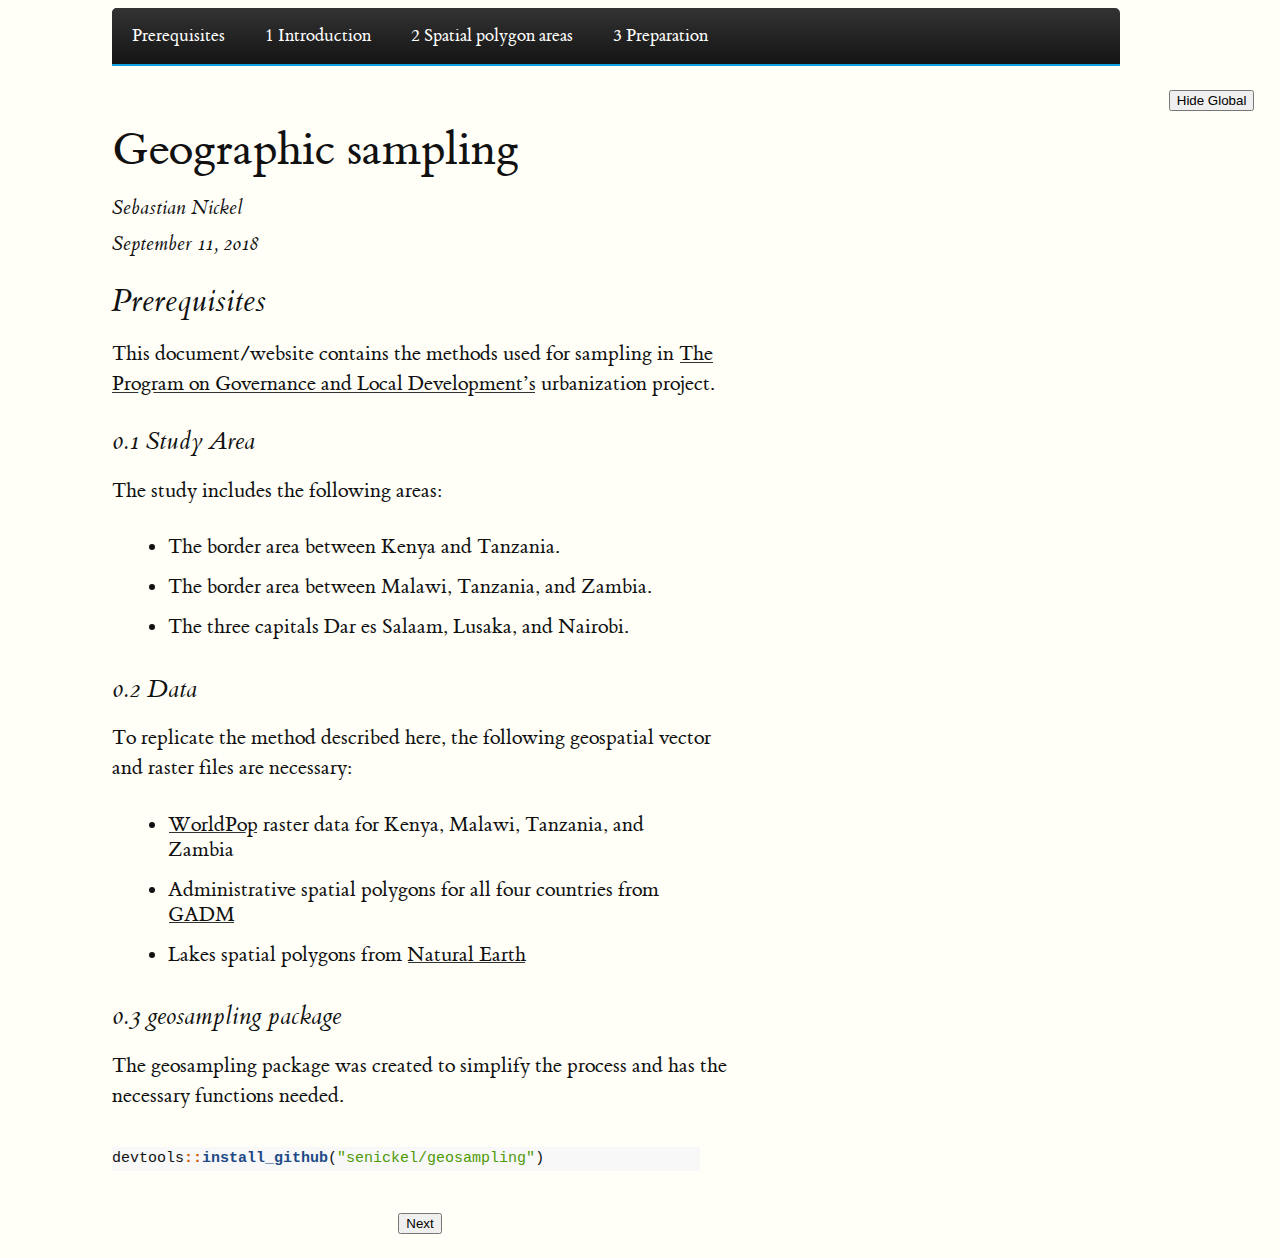
<file: docs/index.html>
<!DOCTYPE html>

<html xmlns="http://www.w3.org/1999/xhtml">

<head>

<meta charset="utf-8">
<meta http-equiv="Content-Type" content="text/html; charset=utf-8" />
<meta name="generator" content="pandoc" />
<meta name="viewport" content="width=device-width, initial-scale=1">
<meta property="og:title" content="Geographic sampling" />
<meta property="og:type" content="book" />



<meta name="github-repo" content="senickel/geosampling_book" />

<meta name="author" content="Sebastian Nickel" />

<meta name="date" content="2018-09-11" />


<meta name="description" content="Geographic sampling">

<title>Geographic sampling</title>

<link href="libs/tufte-css-2015.12.29/tufte-fonts.css" rel="stylesheet" />
<link href="libs/tufte-css-2015.12.29/tufte-background.css" rel="stylesheet" />
<link href="libs/tufte-css-2015.12.29/tufte-italics.css" rel="stylesheet" />
<link href="libs/tufte-css-2015.12.29/tufte.css" rel="stylesheet" />
<script src="libs/htmlwidgets-1.2/htmlwidgets.js"></script>
<script src="libs/jquery-1.12.4/jquery.min.js"></script>
<link href="libs/leaflet-1.3.1/leaflet.css" rel="stylesheet" />
<script src="libs/leaflet-1.3.1/leaflet.js"></script>
<link href="libs/leafletfix-1.0.0/leafletfix.css" rel="stylesheet" />
<script src="libs/Proj4Leaflet-1.0.1/proj4-compressed.js"></script>
<script src="libs/Proj4Leaflet-1.0.1/proj4leaflet.js"></script>
<link href="libs/rstudio_leaflet-1.3.1/rstudio_leaflet.css" rel="stylesheet" />
<script src="libs/leaflet-binding-2.0.2/leaflet.js"></script>
<script src="libs/leaflet-providers-1.1.17/leaflet-providers.js"></script>
<script src="libs/leaflet-providers-plugin-2.0.2/leaflet-providers-plugin.js"></script>
<script type="text/javascript">

// toggle visibility of R source blocks in R Markdown output
function toggle_R() {
  var x = document.getElementsByClassName('r');
  if (x.length == 0) return;
  function toggle_vis(o) {
    var d = o.style.display;
    o.style.display = (d == 'block' || d == '') ? 'none':'block';
  }

  for (i = 0; i < x.length; i++) {
    var y = x[i];
    if (y.tagName.toLowerCase() === 'pre') toggle_vis(y);
  }

    var elem = document.getElementById("myButton1");
    if (elem.value === "Hide Global") elem.value = "Show Global";
    else elem.value = "Hide Global";
}

document.write('<input onclick="toggle_R();" type="button" value="Hide Global" id="myButton1" style="position: absolute; top: 10%; right: 2%; z-index: 200"></input>')

</script>


<style type="text/css">code{white-space: pre;}</style>
<style type="text/css">
div.sourceCode { overflow-x: auto; }
table.sourceCode, tr.sourceCode, td.lineNumbers, td.sourceCode {
  margin: 0; padding: 0; vertical-align: baseline; border: none; }
table.sourceCode { width: 100%; line-height: 100%; background-color: #f8f8f8; }
td.lineNumbers { text-align: right; padding-right: 4px; padding-left: 4px; color: #aaaaaa; border-right: 1px solid #aaaaaa; }
td.sourceCode { padding-left: 5px; }
pre, code { background-color: #f8f8f8; }
code > span.kw { color: #204a87; font-weight: bold; } /* Keyword */
code > span.dt { color: #204a87; } /* DataType */
code > span.dv { color: #0000cf; } /* DecVal */
code > span.bn { color: #0000cf; } /* BaseN */
code > span.fl { color: #0000cf; } /* Float */
code > span.ch { color: #4e9a06; } /* Char */
code > span.st { color: #4e9a06; } /* String */
code > span.co { color: #8f5902; font-style: italic; } /* Comment */
code > span.ot { color: #8f5902; } /* Other */
code > span.al { color: #ef2929; } /* Alert */
code > span.fu { color: #000000; } /* Function */
code > span.er { color: #a40000; font-weight: bold; } /* Error */
code > span.wa { color: #8f5902; font-weight: bold; font-style: italic; } /* Warning */
code > span.cn { color: #000000; } /* Constant */
code > span.sc { color: #000000; } /* SpecialChar */
code > span.vs { color: #4e9a06; } /* VerbatimString */
code > span.ss { color: #4e9a06; } /* SpecialString */
code > span.im { } /* Import */
code > span.va { color: #000000; } /* Variable */
code > span.cf { color: #204a87; font-weight: bold; } /* ControlFlow */
code > span.op { color: #ce5c00; font-weight: bold; } /* Operator */
code > span.pp { color: #8f5902; font-style: italic; } /* Preprocessor */
code > span.ex { } /* Extension */
code > span.at { color: #c4a000; } /* Attribute */
code > span.do { color: #8f5902; font-weight: bold; font-style: italic; } /* Documentation */
code > span.an { color: #8f5902; font-weight: bold; font-style: italic; } /* Annotation */
code > span.cv { color: #8f5902; font-weight: bold; font-style: italic; } /* CommentVar */
code > span.in { color: #8f5902; font-weight: bold; font-style: italic; } /* Information */
</style>


<link rel="stylesheet" href="my_tufte.css" type="text/css" />

</head>

<body>



<div class="row">
<div class="col-sm-12">
<div id="TOC">
<ul>
<li class="has-sub"><a href="index.html#prerequisites">Prerequisites</a><ul>
<li><a href="index.html#study-area"><span class="toc-section-number">0.1</span> Study Area</a></li>
<li><a href="index.html#data"><span class="toc-section-number">0.2</span> Data</a></li>
<li><a href="index.html#geosampling-package"><span class="toc-section-number">0.3</span> geosampling package</a></li>
</ul></li>
<li><a href="introduction.html#introduction"><span class="toc-section-number">1</span> Introduction</a></li>
<li class="has-sub"><a href="areas.html#areas"><span class="toc-section-number">2</span> Spatial polygon areas</a><ul>
<li><a href="areas.html#cities"><span class="toc-section-number">2.1</span> Cities</a></li>
<li><a href="areas.html#kenyan-tanzania-border"><span class="toc-section-number">2.2</span> Kenyan-Tanzania border</a></li>
<li class="has-sub"><a href="areas.html#malawi-tanzania-zambia-border"><span class="toc-section-number">2.3</span> Malawi-Tanzania-Zambia border</a><ul>
<li><a href="areas.html#malawi"><span class="toc-section-number">2.3.1</span> Malawi</a></li>
<li><a href="areas.html#tanzania-southern-border-area"><span class="toc-section-number">2.3.2</span> Tanzania Southern border area</a></li>
<li><a href="areas.html#zambia"><span class="toc-section-number">2.3.3</span> Zambia</a></li>
</ul></li>
<li><a href="areas.html#summarising-sampling-border-areas"><span class="toc-section-number">2.4</span> Summarising: Sampling border areas</a></li>
</ul></li>
<li><a href="prep.html#prep"><span class="toc-section-number">3</span> Preparation</a></li>
</ul>
</div>
</div>
</div>
<div class="row">
<div class="col-sm-12">
<div id="header">
<h1 class="title">Geographic sampling</h1>
<h4 class="author"><em>Sebastian Nickel</em></h4>
<h4 class="date"><em>September 11, 2018</em></h4>
</div>
<div id="prerequisites" class="section level1 unnumbered">
<h1>Prerequisites</h1>
<p>This document/website contains the methods used for sampling in <a href="http://gld.gu.se">The Program on Governance and Local Development’s</a> urbanization project.</p>
<div id="study-area" class="section level2">
<h2><span class="header-section-number">0.1</span> Study Area</h2>
<p>The study includes the following areas:</p>
<ul>
<li>The border area between Kenya and Tanzania.<br />
</li>
<li>The border area between Malawi, Tanzania, and Zambia.<br />
</li>
<li>The three capitals Dar es Salaam, Lusaka, and Nairobi.</li>
</ul>
</div>
<div id="data" class="section level2">
<h2><span class="header-section-number">0.2</span> Data</h2>
<p>To replicate the method described here, the following geospatial vector and raster files are necessary:</p>
<ul>
<li><a href="https://www.worldpop.org.uk/">WorldPop</a> raster data for Kenya, Malawi, Tanzania, and Zambia<br />
</li>
<li>Administrative spatial polygons for all four countries from <a href="https://gadm.org/">GADM</a></li>
<li>Lakes spatial polygons from <a href="https://www.naturalearthdata.com/downloads/10m-physical-vectors/10m-rivers-lake-centerlines/">Natural Earth</a></li>
</ul>
</div>
<div id="geosampling-package" class="section level2">
<h2><span class="header-section-number">0.3</span> geosampling package</h2>
<p>The geosampling package was created to simplify the process and has the necessary functions needed.</p>
<div class="sourceCode"><pre class="sourceCode r"><code class="sourceCode r">devtools<span class="op">::</span><span class="kw">install_github</span>(<span class="st">&quot;senickel/geosampling&quot;</span>)</code></pre></div>

</div>
</div>
<p style="text-align: center;">
<a href="introduction.html"><button class="btn btn-default">Next</button></a>
</p>
</div>
</div>



</body>
</html>
</file>
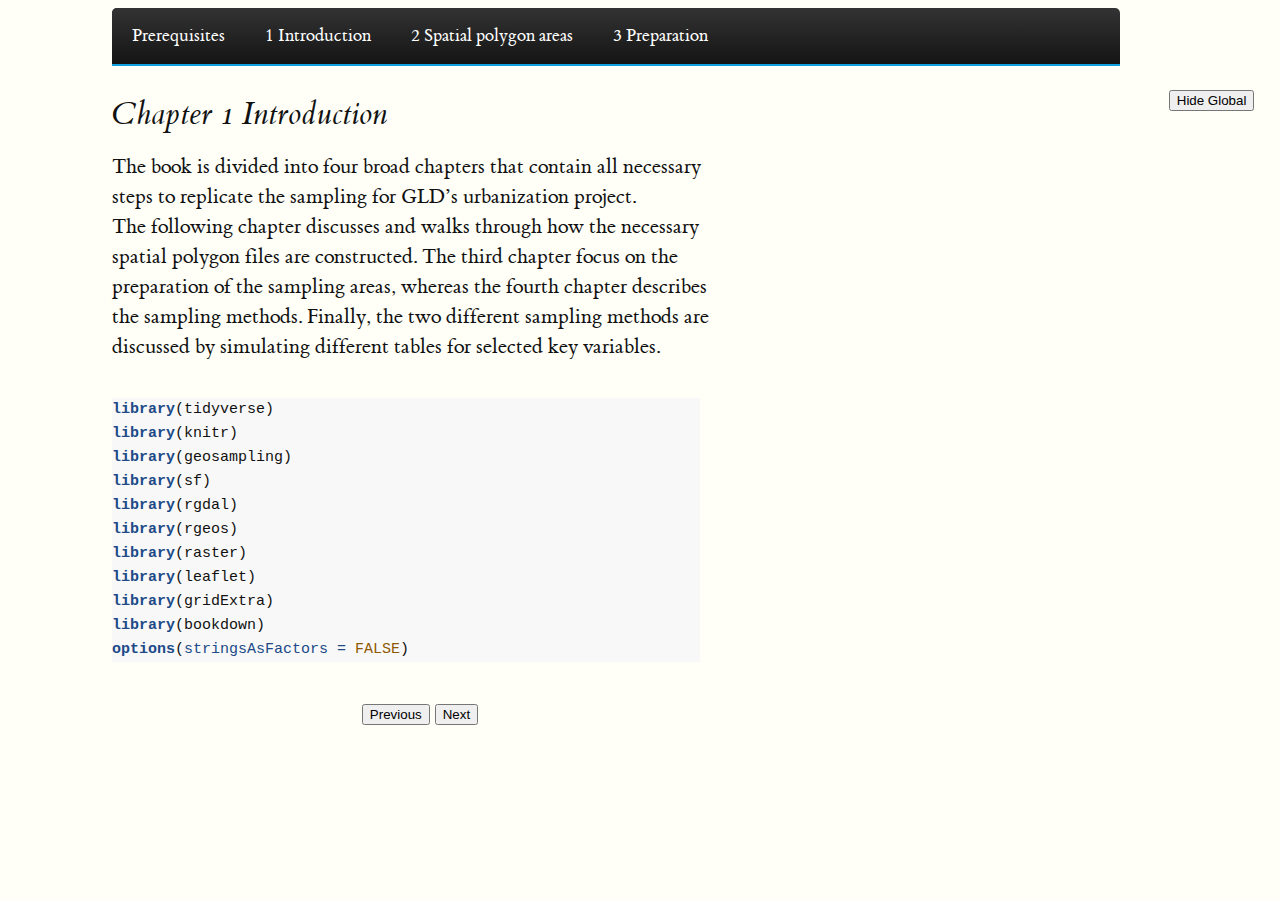
<file: docs/introduction.html>
<!DOCTYPE html>

<html xmlns="http://www.w3.org/1999/xhtml">

<head>

<meta charset="utf-8">
<meta http-equiv="Content-Type" content="text/html; charset=utf-8" />
<meta name="generator" content="pandoc" />
<meta name="viewport" content="width=device-width, initial-scale=1">
<meta property="og:title" content="Geographic sampling" />
<meta property="og:type" content="book" />



<meta name="github-repo" content="senickel/geosampling_book" />

<meta name="author" content="Sebastian Nickel" />

<meta name="date" content="2018-09-11" />


<meta name="description" content="Geographic sampling">

<title>Geographic sampling</title>

<link href="libs/tufte-css-2015.12.29/tufte-fonts.css" rel="stylesheet" />
<link href="libs/tufte-css-2015.12.29/tufte-background.css" rel="stylesheet" />
<link href="libs/tufte-css-2015.12.29/tufte-italics.css" rel="stylesheet" />
<link href="libs/tufte-css-2015.12.29/tufte.css" rel="stylesheet" />
<script src="libs/htmlwidgets-1.2/htmlwidgets.js"></script>
<script src="libs/jquery-1.12.4/jquery.min.js"></script>
<link href="libs/leaflet-1.3.1/leaflet.css" rel="stylesheet" />
<script src="libs/leaflet-1.3.1/leaflet.js"></script>
<link href="libs/leafletfix-1.0.0/leafletfix.css" rel="stylesheet" />
<script src="libs/Proj4Leaflet-1.0.1/proj4-compressed.js"></script>
<script src="libs/Proj4Leaflet-1.0.1/proj4leaflet.js"></script>
<link href="libs/rstudio_leaflet-1.3.1/rstudio_leaflet.css" rel="stylesheet" />
<script src="libs/leaflet-binding-2.0.2/leaflet.js"></script>
<script src="libs/leaflet-providers-1.1.17/leaflet-providers.js"></script>
<script src="libs/leaflet-providers-plugin-2.0.2/leaflet-providers-plugin.js"></script>
<script type="text/javascript">

// toggle visibility of R source blocks in R Markdown output
function toggle_R() {
  var x = document.getElementsByClassName('r');
  if (x.length == 0) return;
  function toggle_vis(o) {
    var d = o.style.display;
    o.style.display = (d == 'block' || d == '') ? 'none':'block';
  }

  for (i = 0; i < x.length; i++) {
    var y = x[i];
    if (y.tagName.toLowerCase() === 'pre') toggle_vis(y);
  }

    var elem = document.getElementById("myButton1");
    if (elem.value === "Hide Global") elem.value = "Show Global";
    else elem.value = "Hide Global";
}

document.write('<input onclick="toggle_R();" type="button" value="Hide Global" id="myButton1" style="position: absolute; top: 10%; right: 2%; z-index: 200"></input>')

</script>


<style type="text/css">code{white-space: pre;}</style>
<style type="text/css">
div.sourceCode { overflow-x: auto; }
table.sourceCode, tr.sourceCode, td.lineNumbers, td.sourceCode {
  margin: 0; padding: 0; vertical-align: baseline; border: none; }
table.sourceCode { width: 100%; line-height: 100%; background-color: #f8f8f8; }
td.lineNumbers { text-align: right; padding-right: 4px; padding-left: 4px; color: #aaaaaa; border-right: 1px solid #aaaaaa; }
td.sourceCode { padding-left: 5px; }
pre, code { background-color: #f8f8f8; }
code > span.kw { color: #204a87; font-weight: bold; } /* Keyword */
code > span.dt { color: #204a87; } /* DataType */
code > span.dv { color: #0000cf; } /* DecVal */
code > span.bn { color: #0000cf; } /* BaseN */
code > span.fl { color: #0000cf; } /* Float */
code > span.ch { color: #4e9a06; } /* Char */
code > span.st { color: #4e9a06; } /* String */
code > span.co { color: #8f5902; font-style: italic; } /* Comment */
code > span.ot { color: #8f5902; } /* Other */
code > span.al { color: #ef2929; } /* Alert */
code > span.fu { color: #000000; } /* Function */
code > span.er { color: #a40000; font-weight: bold; } /* Error */
code > span.wa { color: #8f5902; font-weight: bold; font-style: italic; } /* Warning */
code > span.cn { color: #000000; } /* Constant */
code > span.sc { color: #000000; } /* SpecialChar */
code > span.vs { color: #4e9a06; } /* VerbatimString */
code > span.ss { color: #4e9a06; } /* SpecialString */
code > span.im { } /* Import */
code > span.va { color: #000000; } /* Variable */
code > span.cf { color: #204a87; font-weight: bold; } /* ControlFlow */
code > span.op { color: #ce5c00; font-weight: bold; } /* Operator */
code > span.pp { color: #8f5902; font-style: italic; } /* Preprocessor */
code > span.ex { } /* Extension */
code > span.at { color: #c4a000; } /* Attribute */
code > span.do { color: #8f5902; font-weight: bold; font-style: italic; } /* Documentation */
code > span.an { color: #8f5902; font-weight: bold; font-style: italic; } /* Annotation */
code > span.cv { color: #8f5902; font-weight: bold; font-style: italic; } /* CommentVar */
code > span.in { color: #8f5902; font-weight: bold; font-style: italic; } /* Information */
</style>


<link rel="stylesheet" href="my_tufte.css" type="text/css" />

</head>

<body>



<div class="row">
<div class="col-sm-12">
<div id="TOC">
<ul>
<li class="has-sub"><a href="index.html#prerequisites">Prerequisites</a><ul>
<li><a href="index.html#study-area"><span class="toc-section-number">0.1</span> Study Area</a></li>
<li><a href="index.html#data"><span class="toc-section-number">0.2</span> Data</a></li>
<li><a href="index.html#geosampling-package"><span class="toc-section-number">0.3</span> geosampling package</a></li>
</ul></li>
<li><a href="introduction.html#introduction"><span class="toc-section-number">1</span> Introduction</a></li>
<li class="has-sub"><a href="areas.html#areas"><span class="toc-section-number">2</span> Spatial polygon areas</a><ul>
<li><a href="areas.html#cities"><span class="toc-section-number">2.1</span> Cities</a></li>
<li><a href="areas.html#kenyan-tanzania-border"><span class="toc-section-number">2.2</span> Kenyan-Tanzania border</a></li>
<li class="has-sub"><a href="areas.html#malawi-tanzania-zambia-border"><span class="toc-section-number">2.3</span> Malawi-Tanzania-Zambia border</a><ul>
<li><a href="areas.html#malawi"><span class="toc-section-number">2.3.1</span> Malawi</a></li>
<li><a href="areas.html#tanzania-southern-border-area"><span class="toc-section-number">2.3.2</span> Tanzania Southern border area</a></li>
<li><a href="areas.html#zambia"><span class="toc-section-number">2.3.3</span> Zambia</a></li>
</ul></li>
<li><a href="areas.html#summarising-sampling-border-areas"><span class="toc-section-number">2.4</span> Summarising: Sampling border areas</a></li>
</ul></li>
<li><a href="prep.html#prep"><span class="toc-section-number">3</span> Preparation</a></li>
</ul>
</div>
</div>
</div>
<div class="row">
<div class="col-sm-12">
<div id="introduction" class="section level1">
<h1><span class="header-section-number">Chapter 1</span> Introduction</h1>
<p>The book is divided into four broad chapters that contain all necessary steps to replicate the sampling for GLD’s urbanization project.<br />
The following chapter discusses and walks through how the necessary spatial polygon files are constructed. The third chapter focus on the preparation of the sampling areas, whereas the fourth chapter describes the sampling methods. Finally, the two different sampling methods are discussed by simulating different tables for selected key variables.</p>

<div class="sourceCode"><pre class="sourceCode r"><code class="sourceCode r"><span class="kw">library</span>(tidyverse)
<span class="kw">library</span>(knitr)
<span class="kw">library</span>(geosampling)
<span class="kw">library</span>(sf)
<span class="kw">library</span>(rgdal)
<span class="kw">library</span>(rgeos)
<span class="kw">library</span>(raster)
<span class="kw">library</span>(leaflet)
<span class="kw">library</span>(gridExtra)
<span class="kw">library</span>(bookdown)
<span class="kw">options</span>(<span class="dt">stringsAsFactors =</span> <span class="ot">FALSE</span>)</code></pre></div>
</div>
<p style="text-align: center;">
<a href="index.html"><button class="btn btn-default">Previous</button></a>
<a href="areas.html"><button class="btn btn-default">Next</button></a>
</p>
</div>
</div>



</body>
</html>
</file>
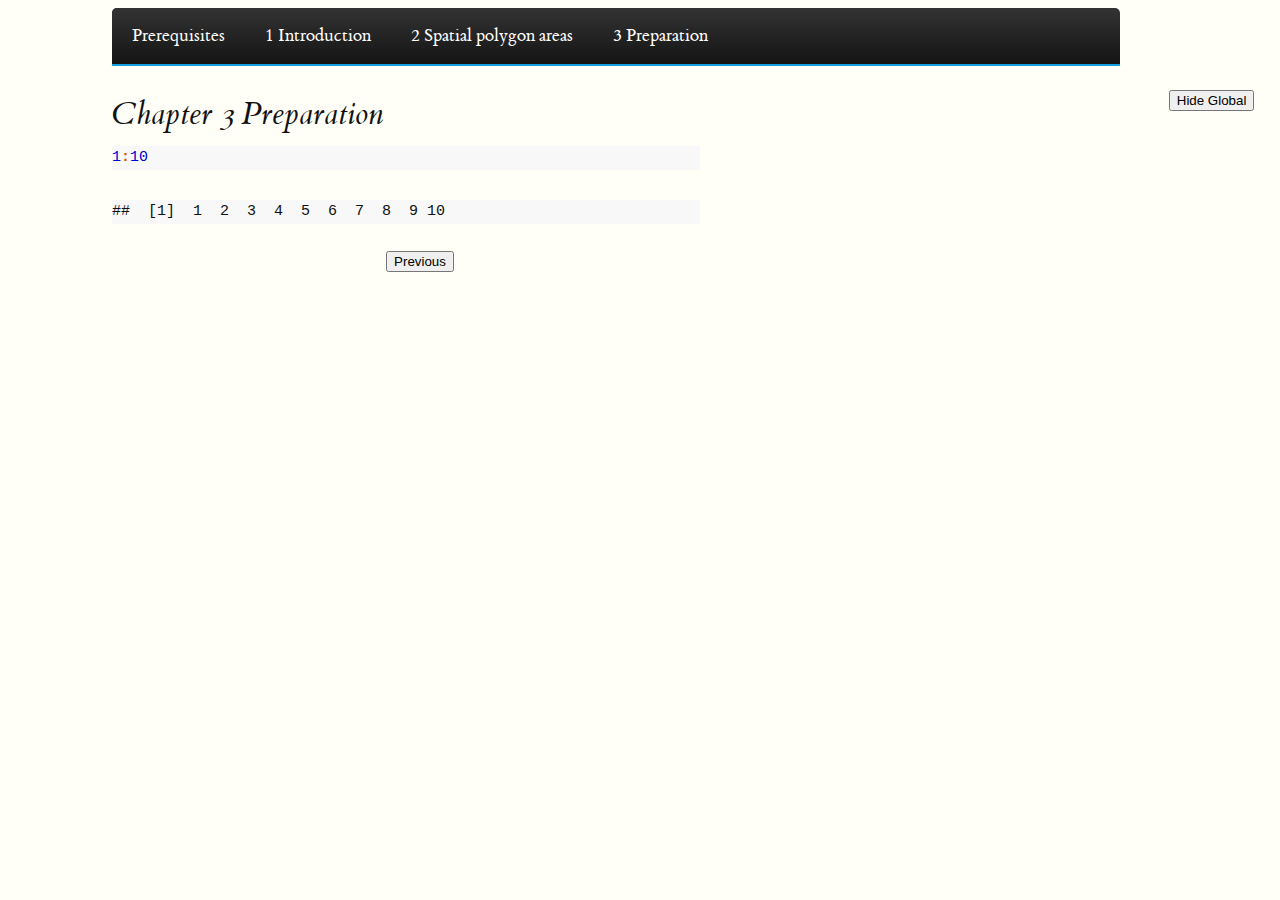
<file: docs/prep.html>
<!DOCTYPE html>

<html xmlns="http://www.w3.org/1999/xhtml">

<head>

<meta charset="utf-8">
<meta http-equiv="Content-Type" content="text/html; charset=utf-8" />
<meta name="generator" content="pandoc" />
<meta name="viewport" content="width=device-width, initial-scale=1">
<meta property="og:title" content="Geographic sampling" />
<meta property="og:type" content="book" />



<meta name="github-repo" content="senickel/geosampling_book" />

<meta name="author" content="Sebastian Nickel" />

<meta name="date" content="2018-09-11" />


<meta name="description" content="Geographic sampling">

<title>Geographic sampling</title>

<link href="libs/tufte-css-2015.12.29/tufte-fonts.css" rel="stylesheet" />
<link href="libs/tufte-css-2015.12.29/tufte-background.css" rel="stylesheet" />
<link href="libs/tufte-css-2015.12.29/tufte-italics.css" rel="stylesheet" />
<link href="libs/tufte-css-2015.12.29/tufte.css" rel="stylesheet" />
<script src="libs/htmlwidgets-1.2/htmlwidgets.js"></script>
<script src="libs/jquery-1.12.4/jquery.min.js"></script>
<link href="libs/leaflet-1.3.1/leaflet.css" rel="stylesheet" />
<script src="libs/leaflet-1.3.1/leaflet.js"></script>
<link href="libs/leafletfix-1.0.0/leafletfix.css" rel="stylesheet" />
<script src="libs/Proj4Leaflet-1.0.1/proj4-compressed.js"></script>
<script src="libs/Proj4Leaflet-1.0.1/proj4leaflet.js"></script>
<link href="libs/rstudio_leaflet-1.3.1/rstudio_leaflet.css" rel="stylesheet" />
<script src="libs/leaflet-binding-2.0.2/leaflet.js"></script>
<script src="libs/leaflet-providers-1.1.17/leaflet-providers.js"></script>
<script src="libs/leaflet-providers-plugin-2.0.2/leaflet-providers-plugin.js"></script>
<script type="text/javascript">

// toggle visibility of R source blocks in R Markdown output
function toggle_R() {
  var x = document.getElementsByClassName('r');
  if (x.length == 0) return;
  function toggle_vis(o) {
    var d = o.style.display;
    o.style.display = (d == 'block' || d == '') ? 'none':'block';
  }

  for (i = 0; i < x.length; i++) {
    var y = x[i];
    if (y.tagName.toLowerCase() === 'pre') toggle_vis(y);
  }

    var elem = document.getElementById("myButton1");
    if (elem.value === "Hide Global") elem.value = "Show Global";
    else elem.value = "Hide Global";
}

document.write('<input onclick="toggle_R();" type="button" value="Hide Global" id="myButton1" style="position: absolute; top: 10%; right: 2%; z-index: 200"></input>')

</script>


<style type="text/css">code{white-space: pre;}</style>
<style type="text/css">
div.sourceCode { overflow-x: auto; }
table.sourceCode, tr.sourceCode, td.lineNumbers, td.sourceCode {
  margin: 0; padding: 0; vertical-align: baseline; border: none; }
table.sourceCode { width: 100%; line-height: 100%; background-color: #f8f8f8; }
td.lineNumbers { text-align: right; padding-right: 4px; padding-left: 4px; color: #aaaaaa; border-right: 1px solid #aaaaaa; }
td.sourceCode { padding-left: 5px; }
pre, code { background-color: #f8f8f8; }
code > span.kw { color: #204a87; font-weight: bold; } /* Keyword */
code > span.dt { color: #204a87; } /* DataType */
code > span.dv { color: #0000cf; } /* DecVal */
code > span.bn { color: #0000cf; } /* BaseN */
code > span.fl { color: #0000cf; } /* Float */
code > span.ch { color: #4e9a06; } /* Char */
code > span.st { color: #4e9a06; } /* String */
code > span.co { color: #8f5902; font-style: italic; } /* Comment */
code > span.ot { color: #8f5902; } /* Other */
code > span.al { color: #ef2929; } /* Alert */
code > span.fu { color: #000000; } /* Function */
code > span.er { color: #a40000; font-weight: bold; } /* Error */
code > span.wa { color: #8f5902; font-weight: bold; font-style: italic; } /* Warning */
code > span.cn { color: #000000; } /* Constant */
code > span.sc { color: #000000; } /* SpecialChar */
code > span.vs { color: #4e9a06; } /* VerbatimString */
code > span.ss { color: #4e9a06; } /* SpecialString */
code > span.im { } /* Import */
code > span.va { color: #000000; } /* Variable */
code > span.cf { color: #204a87; font-weight: bold; } /* ControlFlow */
code > span.op { color: #ce5c00; font-weight: bold; } /* Operator */
code > span.pp { color: #8f5902; font-style: italic; } /* Preprocessor */
code > span.ex { } /* Extension */
code > span.at { color: #c4a000; } /* Attribute */
code > span.do { color: #8f5902; font-weight: bold; font-style: italic; } /* Documentation */
code > span.an { color: #8f5902; font-weight: bold; font-style: italic; } /* Annotation */
code > span.cv { color: #8f5902; font-weight: bold; font-style: italic; } /* CommentVar */
code > span.in { color: #8f5902; font-weight: bold; font-style: italic; } /* Information */
</style>


<link rel="stylesheet" href="my_tufte.css" type="text/css" />

</head>

<body>



<div class="row">
<div class="col-sm-12">
<div id="TOC">
<ul>
<li class="has-sub"><a href="index.html#prerequisites">Prerequisites</a><ul>
<li><a href="index.html#study-area"><span class="toc-section-number">0.1</span> Study Area</a></li>
<li><a href="index.html#data"><span class="toc-section-number">0.2</span> Data</a></li>
<li><a href="index.html#geosampling-package"><span class="toc-section-number">0.3</span> geosampling package</a></li>
</ul></li>
<li><a href="introduction.html#introduction"><span class="toc-section-number">1</span> Introduction</a></li>
<li class="has-sub"><a href="areas.html#areas"><span class="toc-section-number">2</span> Spatial polygon areas</a><ul>
<li><a href="areas.html#cities"><span class="toc-section-number">2.1</span> Cities</a></li>
<li><a href="areas.html#kenyan-tanzania-border"><span class="toc-section-number">2.2</span> Kenyan-Tanzania border</a></li>
<li class="has-sub"><a href="areas.html#malawi-tanzania-zambia-border"><span class="toc-section-number">2.3</span> Malawi-Tanzania-Zambia border</a><ul>
<li><a href="areas.html#malawi"><span class="toc-section-number">2.3.1</span> Malawi</a></li>
<li><a href="areas.html#tanzania-southern-border-area"><span class="toc-section-number">2.3.2</span> Tanzania Southern border area</a></li>
<li><a href="areas.html#zambia"><span class="toc-section-number">2.3.3</span> Zambia</a></li>
</ul></li>
<li><a href="areas.html#summarising-sampling-border-areas"><span class="toc-section-number">2.4</span> Summarising: Sampling border areas</a></li>
</ul></li>
<li><a href="prep.html#prep"><span class="toc-section-number">3</span> Preparation</a></li>
</ul>
</div>
</div>
</div>
<div class="row">
<div class="col-sm-12">
<div id="prep" class="section level1">
<h1><span class="header-section-number">Chapter 3</span> Preparation</h1>
<div class="sourceCode"><pre class="sourceCode r"><code class="sourceCode r"><span class="dv">1</span><span class="op">:</span><span class="dv">10</span></code></pre></div>
<pre><code>##  [1]  1  2  3  4  5  6  7  8  9 10</code></pre>

</div>
<p style="text-align: center;">
<a href="areas.html"><button class="btn btn-default">Previous</button></a>
</p>
</div>
</div>



</body>
</html>
</file>
<file: docs/libs/tufte-css-2015.12.29/tufte-fonts.css>
@font-face {
  font-family: "et-book";
  src: url("et-book/roman-line-figures.ttf") format("truetype");
  font-weight: normal;
  font-style: normal
}

@font-face {
  font-family: "et-book";
  src: url("et-book/display-italic-old-style-figures.ttf") format("truetype");
  font-weight: normal;
  font-style: italic
}

@font-face {
  font-family: "et-book";
  src: url("et-book/bold-line-figures.ttf") format("truetype");
  font-weight: bold;
  font-style: normal
}

@font-face {
  font-family: "et-book-roman-old-style";
  src: url("et-book/roman-old-style-figures.ttf") format("truetype");
  font-weight: normal;
  font-style: normal;
}

body { font-family: et-book, Palatino, "Palatino Linotype", "Palatino LT STD", "Book Antiqua", Georgia, serif; }
.numeral, .sidenote-number { font-family: et-book-roman-old-style; }
</file>
<file: docs/libs/tufte-css-2015.12.29/tufte-background.css>
body {
  background-color: #fffff8;
}
</file>
<file: docs/libs/tufte-css-2015.12.29/tufte-italics.css>
h1, h2, h3.subtitle { font-style: italic; }
</file>
<file: docs/libs/tufte-css-2015.12.29/tufte.css>
/* Import ET Book styles
   adapted from https://github.com/edwardtufte/et-book/blob/gh-pages/et-book.css */

@charset "UTF-8";

/* Tufte CSS styles */
html { font-size: 15px; }

body { width: 87.5%;
       margin-left: auto;
       margin-right: auto;
       padding-left: 12.5%;
       color: #111;
       max-width: 1400px;
       counter-reset: sidenote-counter; }

h1.title { font-weight: 400;
     font-style: normal;
     margin-top: 4rem;
     margin-bottom: 1.5rem;
     font-size: 3.2rem;
     line-height: 1; }

h1 {
     font-weight: 400;
     margin-top: 2.1rem;
     margin-bottom: 0;
     font-size: 2.2rem;
     line-height: 1; }

h2 {
     font-weight: 400;
     font-size: 1.7rem;
     margin-top: 2rem;
     margin-bottom: 0;
     line-height: 1; }

h3.subtitle {
             font-weight: 400;
             margin-top: 1rem;
             margin-bottom: 1rem;
             font-size: 1.8rem;
             display: block;
             line-height: 1; }

h4.author, h4.date {
    font-size: 1.4rem;
    font-weight: 400;
    margin: 1rem auto;
    line-height: 1;
}

.danger { color: red; }

article { position: relative;
          padding: 5rem 0rem; }

section { padding-top: 1rem;
          padding-bottom: 1rem; }

p, ol, ul { font-size: 1.4rem; }

p { line-height: 2rem;
    margin-top: 1.4rem;
    margin-bottom: 1.4rem;
    padding-right: 0;
    vertical-align: baseline; }

blockquote { font-size: 1.4rem; }

blockquote p { width: 50%; }

blockquote footer { width: 50%;
                    font-size: 1.1rem;
                    text-align: right; }

ol, ul { width: 45%;
         -webkit-padding-start: 5%;
         -webkit-padding-end: 5%; }

li { padding: 0.5rem 0; }

table {
  border-top: 2px solid #111;
  border-bottom: 2px solid #111;
  font-size: 1.1rem;
}

th {
  border-bottom: 1px solid #111;
}

div.figure {
         padding: 0;
         border: 0;
         font-size: 100%;
         font: inherit;
         vertical-align: baseline;
         max-width: 55%;
         -webkit-margin-start: 0;
         -webkit-margin-end: 0;
         margin: 0 0 3em 0;
         }

/* Links: replicate underline that clears descenders */
a:link, a:visited { color: inherit; }

a:link { text-decoration: none;
         background: -webkit-linear-gradient(#fffff8, #fffff8), -webkit-linear-gradient(#fffff8, #fffff8), -webkit-linear-gradient(#333, #333);
         background: linear-gradient(#fffff8, #fffff8), linear-gradient(#fffff8, #fffff8), linear-gradient(#333, #333);
         -webkit-background-size: 0.05em 1px, 0.05em 1px, 1px 1px;
         -moz-background-size: 0.05em 1px, 0.05em 1px, 1px 1px;
         background-size: 0.05em 1px, 0.05em 1px, 1px 1px;
         background-repeat: no-repeat, no-repeat, repeat-x;
         text-shadow: 0.03em 0 #fffff8, -0.03em 0 #fffff8, 0 0.03em #fffff8, 0 -0.03em #fffff8, 0.06em 0 #fffff8, -0.06em 0 #fffff8, 0.09em 0 #fffff8, -0.09em 0 #fffff8, 0.12em 0 #fffff8, -0.12em 0 #fffff8, 0.15em 0 #fffff8, -0.15em 0 #fffff8;
         background-position: 0% 93%, 100% 93%, 0% 93%; }

@media screen and (-webkit-min-device-pixel-ratio: 0) { a:link { background-position-y: 87%, 87%, 87%; } }

a:link::selection { text-shadow: 0.03em 0 #b4d5fe, -0.03em 0 #b4d5fe, 0 0.03em #b4d5fe, 0 -0.03em #b4d5fe, 0.06em 0 #b4d5fe, -0.06em 0 #b4d5fe, 0.09em 0 #b4d5fe, -0.09em 0 #b4d5fe, 0.12em 0 #b4d5fe, -0.12em 0 #b4d5fe, 0.15em 0 #b4d5fe, -0.15em 0 #b4d5fe;
                    background: #b4d5fe; }

a:link::-moz-selection { text-shadow: 0.03em 0 #b4d5fe, -0.03em 0 #b4d5fe, 0 0.03em #b4d5fe, 0 -0.03em #b4d5fe, 0.06em 0 #b4d5fe, -0.06em 0 #b4d5fe, 0.09em 0 #b4d5fe, -0.09em 0 #b4d5fe, 0.12em 0 #b4d5fe, -0.12em 0 #b4d5fe, 0.15em 0 #b4d5fe, -0.15em 0 #b4d5fe;
                         background: #b4d5fe; }

/* Sidenotes, margin notes, figures, captions */
img {max-width: 100%;}

.marginnote img { display: block; }

.sidenote, .marginnote { float: right;
                         clear: right;
                         margin-right: -60%;
                         width: 50%;
                         margin-top: 0;
                         margin-bottom: 1rem;
                         font-size: 1.1rem;
                         line-height: 1.3;
                         vertical-align: baseline;
                         position: relative; }

.sidenote-number {
                                           position: relative;
                                           vertical-align: baseline; }

.sidenote-number { font-size: 1rem;
                         top: -0.5rem;
                         left: 0.1rem; }

p, footer, table, hr { width: 55%; }
hr { margin-left: 0; }
table table, li p, li pre { width: auto; }
li p, li pre {margin-top: auto; }

div.fullwidth, table.fullwidth { max-width: 90%; }

#TOC, h1.title { max-width: 90%; }
#TOC ol, #TOC ul { width: auto; }

div.fullwidth p.caption {
  margin-right: 0;
  max-width: 33%;
}

p.caption { text-align: left; }

@media screen and (max-width: 760px) { p, footer, ol, ul, table, hr { width: 90%; }
                                       pre { width: 87.5%; }
                                       ul { width: 85%; }
                                       figure { max-width: 90%; }
                                       div.fullwidth p.caption { max-width: none; }
                                       blockquote p, blockquote footer { width: 90%; }}

.sans { font-family: "Gill Sans", "Gill Sans MT", Calibri, sans-serif;
        letter-spacing: .03em; }

code { font-family: Consolas, "Liberation Mono", Menlo, Courier, monospace;
        font-size: 1.125rem;
        line-height: 1.6; }

pre code { font-size: 1rem; }

p code { white-space: inherit; }

h1 code, h2 code, h3 code { font-size: 0.80em; }

.marginnote code, .sidenote code { font-size: 1rem; }

pre { width: 52.5%;
           overflow-x: auto; }

.fullwidth { max-width: 90%;
             clear:both; }

span.newthought { font-variant: small-caps;
                  font-size: 1.2em; }

input.margin-toggle { display: none; }

label.sidenote-number { display: inline; }

label.margin-toggle:not(.sidenote-number) { display: none; }

@media (max-width: 760px) { label.margin-toggle:not(.sidenote-number) { display: inline; }
                            .sidenote, .marginnote { display: none; }
                            .shownote,
                            .margin-toggle:checked + .sidenote,
                            .margin-toggle:checked + .marginnote {
                                                                   display: block;
                                                                   float: left;
                                                                   left: 1rem;
                                                                   clear: both;
                                                                   width: 95%;
                                                                   margin: 1rem 2.5%;
                                                                   vertical-align: baseline;
                                                                   position: relative;
                                                                   }
                            label { cursor: pointer; }
                            div.figure { max-width: 90%; }
                            pre { width: 90%;
                                       padding: 0; }
                            }
</file>
<file: docs/libs/leaflet-1.3.1/leaflet.css>
/* required styles */

.leaflet-pane,
.leaflet-tile,
.leaflet-marker-icon,
.leaflet-marker-shadow,
.leaflet-tile-container,
.leaflet-pane > svg,
.leaflet-pane > canvas,
.leaflet-zoom-box,
.leaflet-image-layer,
.leaflet-layer {
	position: absolute;
	left: 0;
	top: 0;
	}
.leaflet-container {
	overflow: hidden;
	}
.leaflet-tile,
.leaflet-marker-icon,
.leaflet-marker-shadow {
	-webkit-user-select: none;
	   -moz-user-select: none;
	        user-select: none;
	  -webkit-user-drag: none;
	}
/* Safari renders non-retina tile on retina better with this, but Chrome is worse */
.leaflet-safari .leaflet-tile {
	image-rendering: -webkit-optimize-contrast;
	}
/* hack that prevents hw layers "stretching" when loading new tiles */
.leaflet-safari .leaflet-tile-container {
	width: 1600px;
	height: 1600px;
	-webkit-transform-origin: 0 0;
	}
.leaflet-marker-icon,
.leaflet-marker-shadow {
	display: block;
	}
/* .leaflet-container svg: reset svg max-width decleration shipped in Joomla! (joomla.org) 3.x */
/* .leaflet-container img: map is broken in FF if you have max-width: 100% on tiles */
.leaflet-container .leaflet-overlay-pane svg,
.leaflet-container .leaflet-marker-pane img,
.leaflet-container .leaflet-shadow-pane img,
.leaflet-container .leaflet-tile-pane img,
.leaflet-container img.leaflet-image-layer {
	max-width: none !important;
	max-height: none !important;
	}

.leaflet-container.leaflet-touch-zoom {
	-ms-touch-action: pan-x pan-y;
	touch-action: pan-x pan-y;
	}
.leaflet-container.leaflet-touch-drag {
	-ms-touch-action: pinch-zoom;
	/* Fallback for FF which doesn't support pinch-zoom */
	touch-action: none;
	touch-action: pinch-zoom;
}
.leaflet-container.leaflet-touch-drag.leaflet-touch-zoom {
	-ms-touch-action: none;
	touch-action: none;
}
.leaflet-container {
	-webkit-tap-highlight-color: transparent;
}
.leaflet-container a {
	-webkit-tap-highlight-color: rgba(51, 181, 229, 0.4);
}
.leaflet-tile {
	filter: inherit;
	visibility: hidden;
	}
.leaflet-tile-loaded {
	visibility: inherit;
	}
.leaflet-zoom-box {
	width: 0;
	height: 0;
	-moz-box-sizing: border-box;
	     box-sizing: border-box;
	z-index: 800;
	}
/* workaround for https://bugzilla.mozilla.org/show_bug.cgi?id=888319 */
.leaflet-overlay-pane svg {
	-moz-user-select: none;
	}

.leaflet-pane         { z-index: 400; }

.leaflet-tile-pane    { z-index: 200; }
.leaflet-overlay-pane { z-index: 400; }
.leaflet-shadow-pane  { z-index: 500; }
.leaflet-marker-pane  { z-index: 600; }
.leaflet-tooltip-pane   { z-index: 650; }
.leaflet-popup-pane   { z-index: 700; }

.leaflet-map-pane canvas { z-index: 100; }
.leaflet-map-pane svg    { z-index: 200; }

.leaflet-vml-shape {
	width: 1px;
	height: 1px;
	}
.lvml {
	behavior: url(#default#VML);
	display: inline-block;
	position: absolute;
	}


/* control positioning */

.leaflet-control {
	position: relative;
	z-index: 800;
	pointer-events: visiblePainted; /* IE 9-10 doesn't have auto */
	pointer-events: auto;
	}
.leaflet-top,
.leaflet-bottom {
	position: absolute;
	z-index: 1000;
	pointer-events: none;
	}
.leaflet-top {
	top: 0;
	}
.leaflet-right {
	right: 0;
	}
.leaflet-bottom {
	bottom: 0;
	}
.leaflet-left {
	left: 0;
	}
.leaflet-control {
	float: left;
	clear: both;
	}
.leaflet-right .leaflet-control {
	float: right;
	}
.leaflet-top .leaflet-control {
	margin-top: 10px;
	}
.leaflet-bottom .leaflet-control {
	margin-bottom: 10px;
	}
.leaflet-left .leaflet-control {
	margin-left: 10px;
	}
.leaflet-right .leaflet-control {
	margin-right: 10px;
	}


/* zoom and fade animations */

.leaflet-fade-anim .leaflet-tile {
	will-change: opacity;
	}
.leaflet-fade-anim .leaflet-popup {
	opacity: 0;
	-webkit-transition: opacity 0.2s linear;
	   -moz-transition: opacity 0.2s linear;
	     -o-transition: opacity 0.2s linear;
	        transition: opacity 0.2s linear;
	}
.leaflet-fade-anim .leaflet-map-pane .leaflet-popup {
	opacity: 1;
	}
.leaflet-zoom-animated {
	-webkit-transform-origin: 0 0;
	    -ms-transform-origin: 0 0;
	        transform-origin: 0 0;
	}
.leaflet-zoom-anim .leaflet-zoom-animated {
	will-change: transform;
	}
.leaflet-zoom-anim .leaflet-zoom-animated {
	-webkit-transition: -webkit-transform 0.25s cubic-bezier(0,0,0.25,1);
	   -moz-transition:    -moz-transform 0.25s cubic-bezier(0,0,0.25,1);
	     -o-transition:      -o-transform 0.25s cubic-bezier(0,0,0.25,1);
	        transition:         transform 0.25s cubic-bezier(0,0,0.25,1);
	}
.leaflet-zoom-anim .leaflet-tile,
.leaflet-pan-anim .leaflet-tile {
	-webkit-transition: none;
	   -moz-transition: none;
	     -o-transition: none;
	        transition: none;
	}

.leaflet-zoom-anim .leaflet-zoom-hide {
	visibility: hidden;
	}


/* cursors */

.leaflet-interactive {
	cursor: pointer;
	}
.leaflet-grab {
	cursor: -webkit-grab;
	cursor:    -moz-grab;
	}
.leaflet-crosshair,
.leaflet-crosshair .leaflet-interactive {
	cursor: crosshair;
	}
.leaflet-popup-pane,
.leaflet-control {
	cursor: auto;
	}
.leaflet-dragging .leaflet-grab,
.leaflet-dragging .leaflet-grab .leaflet-interactive,
.leaflet-dragging .leaflet-marker-draggable {
	cursor: move;
	cursor: -webkit-grabbing;
	cursor:    -moz-grabbing;
	}

/* marker & overlays interactivity */
.leaflet-marker-icon,
.leaflet-marker-shadow,
.leaflet-image-layer,
.leaflet-pane > svg path,
.leaflet-tile-container {
	pointer-events: none;
	}

.leaflet-marker-icon.leaflet-interactive,
.leaflet-image-layer.leaflet-interactive,
.leaflet-pane > svg path.leaflet-interactive {
	pointer-events: visiblePainted; /* IE 9-10 doesn't have auto */
	pointer-events: auto;
	}

/* visual tweaks */

.leaflet-container {
	background: #ddd;
	outline: 0;
	}
.leaflet-container a {
	color: #0078A8;
	}
.leaflet-container a.leaflet-active {
	outline: 2px solid orange;
	}
.leaflet-zoom-box {
	border: 2px dotted #38f;
	background: rgba(255,255,255,0.5);
	}


/* general typography */
.leaflet-container {
	font: 12px/1.5 "Helvetica Neue", Arial, Helvetica, sans-serif;
	}


/* general toolbar styles */

.leaflet-bar {
	box-shadow: 0 1px 5px rgba(0,0,0,0.65);
	border-radius: 4px;
	}
.leaflet-bar a,
.leaflet-bar a:hover {
	background-color: #fff;
	border-bottom: 1px solid #ccc;
	width: 26px;
	height: 26px;
	line-height: 26px;
	display: block;
	text-align: center;
	text-decoration: none;
	color: black;
	}
.leaflet-bar a,
.leaflet-control-layers-toggle {
	background-position: 50% 50%;
	background-repeat: no-repeat;
	display: block;
	}
.leaflet-bar a:hover {
	background-color: #f4f4f4;
	}
.leaflet-bar a:first-child {
	border-top-left-radius: 4px;
	border-top-right-radius: 4px;
	}
.leaflet-bar a:last-child {
	border-bottom-left-radius: 4px;
	border-bottom-right-radius: 4px;
	border-bottom: none;
	}
.leaflet-bar a.leaflet-disabled {
	cursor: default;
	background-color: #f4f4f4;
	color: #bbb;
	}

.leaflet-touch .leaflet-bar a {
	width: 30px;
	height: 30px;
	line-height: 30px;
	}
.leaflet-touch .leaflet-bar a:first-child {
	border-top-left-radius: 2px;
	border-top-right-radius: 2px;
	}
.leaflet-touch .leaflet-bar a:last-child {
	border-bottom-left-radius: 2px;
	border-bottom-right-radius: 2px;
	}

/* zoom control */

.leaflet-control-zoom-in,
.leaflet-control-zoom-out {
	font: bold 18px 'Lucida Console', Monaco, monospace;
	text-indent: 1px;
	}

.leaflet-touch .leaflet-control-zoom-in, .leaflet-touch .leaflet-control-zoom-out  {
	font-size: 22px;
	}


/* layers control */

.leaflet-control-layers {
	box-shadow: 0 1px 5px rgba(0,0,0,0.4);
	background: #fff;
	border-radius: 5px;
	}
.leaflet-control-layers-toggle {
	background-image: url(images/layers.png);
	width: 36px;
	height: 36px;
	}
.leaflet-retina .leaflet-control-layers-toggle {
	background-image: url(images/layers-2x.png);
	background-size: 26px 26px;
	}
.leaflet-touch .leaflet-control-layers-toggle {
	width: 44px;
	height: 44px;
	}
.leaflet-control-layers .leaflet-control-layers-list,
.leaflet-control-layers-expanded .leaflet-control-layers-toggle {
	display: none;
	}
.leaflet-control-layers-expanded .leaflet-control-layers-list {
	display: block;
	position: relative;
	}
.leaflet-control-layers-expanded {
	padding: 6px 10px 6px 6px;
	color: #333;
	background: #fff;
	}
.leaflet-control-layers-scrollbar {
	overflow-y: scroll;
	overflow-x: hidden;
	padding-right: 5px;
	}
.leaflet-control-layers-selector {
	margin-top: 2px;
	position: relative;
	top: 1px;
	}
.leaflet-control-layers label {
	display: block;
	}
.leaflet-control-layers-separator {
	height: 0;
	border-top: 1px solid #ddd;
	margin: 5px -10px 5px -6px;
	}

/* Default icon URLs */
.leaflet-default-icon-path {
	background-image: url(images/marker-icon.png);
	}


/* attribution and scale controls */

.leaflet-container .leaflet-control-attribution {
	background: #fff;
	background: rgba(255, 255, 255, 0.7);
	margin: 0;
	}
.leaflet-control-attribution,
.leaflet-control-scale-line {
	padding: 0 5px;
	color: #333;
	}
.leaflet-control-attribution a {
	text-decoration: none;
	}
.leaflet-control-attribution a:hover {
	text-decoration: underline;
	}
.leaflet-container .leaflet-control-attribution,
.leaflet-container .leaflet-control-scale {
	font-size: 11px;
	}
.leaflet-left .leaflet-control-scale {
	margin-left: 5px;
	}
.leaflet-bottom .leaflet-control-scale {
	margin-bottom: 5px;
	}
.leaflet-control-scale-line {
	border: 2px solid #777;
	border-top: none;
	line-height: 1.1;
	padding: 2px 5px 1px;
	font-size: 11px;
	white-space: nowrap;
	overflow: hidden;
	-moz-box-sizing: border-box;
	     box-sizing: border-box;

	background: #fff;
	background: rgba(255, 255, 255, 0.5);
	}
.leaflet-control-scale-line:not(:first-child) {
	border-top: 2px solid #777;
	border-bottom: none;
	margin-top: -2px;
	}
.leaflet-control-scale-line:not(:first-child):not(:last-child) {
	border-bottom: 2px solid #777;
	}

.leaflet-touch .leaflet-control-attribution,
.leaflet-touch .leaflet-control-layers,
.leaflet-touch .leaflet-bar {
	box-shadow: none;
	}
.leaflet-touch .leaflet-control-layers,
.leaflet-touch .leaflet-bar {
	border: 2px solid rgba(0,0,0,0.2);
	background-clip: padding-box;
	}


/* popup */

.leaflet-popup {
	position: absolute;
	text-align: center;
	margin-bottom: 20px;
	}
.leaflet-popup-content-wrapper {
	padding: 1px;
	text-align: left;
	border-radius: 12px;
	}
.leaflet-popup-content {
	margin: 13px 19px;
	line-height: 1.4;
	}
.leaflet-popup-content p {
	margin: 18px 0;
	}
.leaflet-popup-tip-container {
	width: 40px;
	height: 20px;
	position: absolute;
	left: 50%;
	margin-left: -20px;
	overflow: hidden;
	pointer-events: none;
	}
.leaflet-popup-tip {
	width: 17px;
	height: 17px;
	padding: 1px;

	margin: -10px auto 0;

	-webkit-transform: rotate(45deg);
	   -moz-transform: rotate(45deg);
	    -ms-transform: rotate(45deg);
	     -o-transform: rotate(45deg);
	        transform: rotate(45deg);
	}
.leaflet-popup-content-wrapper,
.leaflet-popup-tip {
	background: white;
	color: #333;
	box-shadow: 0 3px 14px rgba(0,0,0,0.4);
	}
.leaflet-container a.leaflet-popup-close-button {
	position: absolute;
	top: 0;
	right: 0;
	padding: 4px 4px 0 0;
	border: none;
	text-align: center;
	width: 18px;
	height: 14px;
	font: 16px/14px Tahoma, Verdana, sans-serif;
	color: #c3c3c3;
	text-decoration: none;
	font-weight: bold;
	background: transparent;
	}
.leaflet-container a.leaflet-popup-close-button:hover {
	color: #999;
	}
.leaflet-popup-scrolled {
	overflow: auto;
	border-bottom: 1px solid #ddd;
	border-top: 1px solid #ddd;
	}

.leaflet-oldie .leaflet-popup-content-wrapper {
	zoom: 1;
	}
.leaflet-oldie .leaflet-popup-tip {
	width: 24px;
	margin: 0 auto;

	-ms-filter: "progid:DXImageTransform.Microsoft.Matrix(M11=0.70710678, M12=0.70710678, M21=-0.70710678, M22=0.70710678)";
	filter: progid:DXImageTransform.Microsoft.Matrix(M11=0.70710678, M12=0.70710678, M21=-0.70710678, M22=0.70710678);
	}
.leaflet-oldie .leaflet-popup-tip-container {
	margin-top: -1px;
	}

.leaflet-oldie .leaflet-control-zoom,
.leaflet-oldie .leaflet-control-layers,
.leaflet-oldie .leaflet-popup-content-wrapper,
.leaflet-oldie .leaflet-popup-tip {
	border: 1px solid #999;
	}


/* div icon */

.leaflet-div-icon {
	background: #fff;
	border: 1px solid #666;
	}


/* Tooltip */
/* Base styles for the element that has a tooltip */
.leaflet-tooltip {
	position: absolute;
	padding: 6px;
	background-color: #fff;
	border: 1px solid #fff;
	border-radius: 3px;
	color: #222;
	white-space: nowrap;
	-webkit-user-select: none;
	-moz-user-select: none;
	-ms-user-select: none;
	user-select: none;
	pointer-events: none;
	box-shadow: 0 1px 3px rgba(0,0,0,0.4);
	}
.leaflet-tooltip.leaflet-clickable {
	cursor: pointer;
	pointer-events: auto;
	}
.leaflet-tooltip-top:before,
.leaflet-tooltip-bottom:before,
.leaflet-tooltip-left:before,
.leaflet-tooltip-right:before {
	position: absolute;
	pointer-events: none;
	border: 6px solid transparent;
	background: transparent;
	content: "";
	}

/* Directions */

.leaflet-tooltip-bottom {
	margin-top: 6px;
}
.leaflet-tooltip-top {
	margin-top: -6px;
}
.leaflet-tooltip-bottom:before,
.leaflet-tooltip-top:before {
	left: 50%;
	margin-left: -6px;
	}
.leaflet-tooltip-top:before {
	bottom: 0;
	margin-bottom: -12px;
	border-top-color: #fff;
	}
.leaflet-tooltip-bottom:before {
	top: 0;
	margin-top: -12px;
	margin-left: -6px;
	border-bottom-color: #fff;
	}
.leaflet-tooltip-left {
	margin-left: -6px;
}
.leaflet-tooltip-right {
	margin-left: 6px;
}
.leaflet-tooltip-left:before,
.leaflet-tooltip-right:before {
	top: 50%;
	margin-top: -6px;
	}
.leaflet-tooltip-left:before {
	right: 0;
	margin-right: -12px;
	border-left-color: #fff;
	}
.leaflet-tooltip-right:before {
	left: 0;
	margin-left: -12px;
	border-right-color: #fff;
	}
</file>
<file: docs/libs/rstudio_leaflet-1.3.1/rstudio_leaflet.css>
.leaflet-tooltip.leaflet-tooltip-text-only,
.leaflet-tooltip.leaflet-tooltip-text-only:before,
.leaflet-tooltip.leaflet-tooltip-text-only:after {
  background: none;
  border: none;
  box-shadow: none;
}

.leaflet-tooltip.leaflet-tooltip-text-only.leaflet-tooltip-left {
  margin-left: 5px;
}

.leaflet-tooltip.leaflet-tooltip-text-only.leaflet-tooltip-right {
  margin-left: -5px;
}

.leaflet-tooltip:after {
  border-right: 6px solid transparent;
  /* right: -16px; */
}

.leaflet-popup-pane .leaflet-popup-tip-container {
  /* when the tooltip container is clicked, it is closed */
  pointer-events: all;
  /* tooltips should display the "hand" icon, just like .leaflet-interactive*/
  cursor: pointer;
}

/* have the widget be displayed in the right 'layer' */
.leaflet-map-pane {
  z-index: auto;
}
</file>
<file: docs/my_tufte.css>
#TOC ul,
#TOC li,
#TOC span,
#TOC a {
  margin: 0;
  padding: 0;
  position: relative;
}
#TOC {
  line-height: 1;
  border-radius: 5px 5px 0 0;
  background: #141414;
  background: linear-gradient(to bottom, #333333 0%, #141414 100%);
  border-bottom: 2px solid #0fa1e0;
  width: auto;
}
#TOC:after,
#TOC ul:after {
  content: '';
  display: block;
  clear: both;
}
#TOC a {
  background: #141414;
  background: linear-gradient(to bottom, #333333 0%, #141414 100%);
  color: #ffffff;
  display: block;
  padding: 19px 20px;
  text-decoration: none;
  text-shadow: none;
}
#TOC ul {
  list-style: none;
}
#TOC > ul > li {
  display: inline-block;
  float: left;
  margin: 0;
}
#TOC > ul > li > a {
  color: #ffffff;
}
#TOC > ul > li:hover:after {
  content: '';
  display: block;
  width: 0;
  height: 0;
  position: absolute;
  left: 50%;
  bottom: 0;
  border-left: 10px solid transparent;
  border-right: 10px solid transparent;
  border-bottom: 10px solid #0fa1e0;
  margin-left: -10px;
}
#TOC > ul > li:first-child > a {
  border-radius: 5px 0 0 0;
}
#TOC.align-right > ul > li:first-child > a,
#TOC.align-center > ul > li:first-child > a {
  border-radius: 0;
}
#TOC.align-right > ul > li:last-child > a {
  border-radius: 0 5px 0 0;
}
#TOC > ul > li.active > a,
#TOC > ul > li:hover > a {
  color: #ffffff;
  box-shadow: inset 0 0 3px #000000;
  background: #070707;
  background: linear-gradient(to bottom, #262626 0%, #070707 100%);
}
#TOC .has-sub {
  z-index: 1;
}
#TOC .has-sub:hover > ul {
  display: block;
}
#TOC .has-sub ul {
  display: none;
  position: absolute;
  width: 200px;
  top: 100%;
  left: 0;
}
#TOC .has-sub ul li a {
  background: #0fa1e0;
  border-bottom: 1px dotted #31b7f1;
  filter: none;
  display: block;
  line-height: 120%;
  padding: 10px;
  color: #ffffff;
}
#TOC .has-sub ul li:hover a {
  background: #0c7fb0;
}
#TOC ul ul li:hover > a {
  color: #ffffff;
}
#TOC .has-sub .has-sub:hover > ul {
  display: block;
}
#TOC .has-sub .has-sub ul {
  display: none;
  position: absolute;
  left: 100%;
  top: 0;
}
#TOC .has-sub .has-sub ul li a {
  background: #0c7fb0;
  border-bottom: 1px dotted #31b7f1;
}
#TOC .has-sub .has-sub ul li a:hover {
  background: #0a6d98;
}
#TOC ul ul li.last > a,
#TOC ul ul li:last-child > a,
#TOC ul ul ul li.last > a,
#TOC ul ul ul li:last-child > a,
#TOC .has-sub ul li:last-child > a,
#TOC .has-sub ul li.last > a {
  border-bottom: 0;
}
#TOC ul {
  font-size: 1.2rem;
}
 
body { width: 100;
       margin-left: auto;
       margin-right: auto;
       padding-left: 5%;
       color: #111;
       max-width: 1800px;
       counter-reset: sidenote-counter; }

h1.title { font-weight: 400;
     font-style: normal;
     margin-top: 4rem;
     margin-bottom: 1.5rem;
     font-size: 3.2rem;
     line-height: 1; }

h1 {
     font-weight: 400;
     margin-top: 2.1rem;
     margin-bottom: 0;
     font-size: 2.2rem;
     line-height: 1; }

h2 {
     font-weight: 400;
     font-size: 1.7rem;
     margin-top: 2rem;
     margin-bottom: 0;
     line-height: 1; }

h3.subtitle {
             font-weight: 400;
             margin-top: 1rem;
             margin-bottom: 1rem;
             font-size: 1.8rem;
             display: block;
             line-height: 1; }

h4.author, h4.date {
    font-size: 1.4rem;
    font-weight: 400;
    margin: 1rem auto;
    line-height: 1;
}

.danger { color: red; }

article { position: relative;
          padding: 5rem 0rem; }

section { padding-top: 1rem;
          padding-bottom: 1rem; }

p, ol, ul { font-size: 1.4rem; }

p { line-height: 2rem;
    margin-top: 1.4rem;
    margin-bottom: 1.4rem;
    padding-right: 0;
    vertical-align: baseline; }

blockquote { font-size: 1.4rem; }

blockquote p { width: 50%; }

blockquote footer { width: 50%;
                    font-size: 1.1rem;
                    text-align: right; }

ol, ul { width: 45%;
         -webkit-padding-start: 5%;
         -webkit-padding-end: 5%; }

li { padding: 0.5rem 0; }

table {
  border-top: 2px solid #111;
  border-bottom: 2px solid #111;
  font-size: 1.1rem;
}

th {
  border-bottom: 1px solid #111;
}

div.figure {
         padding: 0;
         border: 0;
         font-size: 100%;
         font: inherit;
         vertical-align: baseline;
         max-width: 55%;
         -webkit-margin-start: 0;
         -webkit-margin-end: 0;
         margin: 0 0 3em 0;
         }

/* Links: replicate underline that clears descenders */
a:link, a:visited { color: inherit; }

a:link { text-decoration: none;
         background: -webkit-linear-gradient(#fffff8, #fffff8), -webkit-linear-gradient(#fffff8, #fffff8), -webkit-linear-gradient(#333, #333);
         background: linear-gradient(#fffff8, #fffff8), linear-gradient(#fffff8, #fffff8), linear-gradient(#333, #333);
         -webkit-background-size: 0.05em 1px, 0.05em 1px, 1px 1px;
         -moz-background-size: 0.05em 1px, 0.05em 1px, 1px 1px;
         background-size: 0.05em 1px, 0.05em 1px, 1px 1px;
         background-repeat: no-repeat, no-repeat, repeat-x;
         text-shadow: 0.03em 0 #fffff8, -0.03em 0 #fffff8, 0 0.03em #fffff8, 0 -0.03em #fffff8, 0.06em 0 #fffff8, -0.06em 0 #fffff8, 0.09em 0 #fffff8, -0.09em 0 #fffff8, 0.12em 0 #fffff8, -0.12em 0 #fffff8, 0.15em 0 #fffff8, -0.15em 0 #fffff8;
         background-position: 0% 93%, 100% 93%, 0% 93%; }

@media screen and (-webkit-min-device-pixel-ratio: 0) { a:link { background-position-y: 87%, 87%, 87%; } }

a:link::selection { text-shadow: 0.03em 0 #b4d5fe, -0.03em 0 #b4d5fe, 0 0.03em #b4d5fe, 0 -0.03em #b4d5fe, 0.06em 0 #b4d5fe, -0.06em 0 #b4d5fe, 0.09em 0 #b4d5fe, -0.09em 0 #b4d5fe, 0.12em 0 #b4d5fe, -0.12em 0 #b4d5fe, 0.15em 0 #b4d5fe, -0.15em 0 #b4d5fe;
                    background: #b4d5fe; }

a:link::-moz-selection { text-shadow: 0.03em 0 #b4d5fe, -0.03em 0 #b4d5fe, 0 0.03em #b4d5fe, 0 -0.03em #b4d5fe, 0.06em 0 #b4d5fe, -0.06em 0 #b4d5fe, 0.09em 0 #b4d5fe, -0.09em 0 #b4d5fe, 0.12em 0 #b4d5fe, -0.12em 0 #b4d5fe, 0.15em 0 #b4d5fe, -0.15em 0 #b4d5fe;
                         background: #b4d5fe; }

/* Sidenotes, margin notes, figures, captions */
img {max-width: 100%;}

.marginnote img { display: block; }

.sidenote, .marginnote { float: right;
                         clear: right;
                         margin-right: -60%;
                         width: 50%;
                         margin-top: 0;
                         margin-bottom: 1rem;
                         font-size: 1.1rem;
                         line-height: 1.3;
                         vertical-align: baseline;
                         position: relative; }

.sidenote-number {
                                           position: relative;
                                           vertical-align: baseline; }

.sidenote-number { font-size: 1rem;
                         top: -0.5rem;
                         left: 0.1rem; }

p, footer, table, hr { width: 55%; }
hr { margin-left: 0; }
table table, li p, li pre { width: auto; }
li p, li pre {margin-top: auto; }

div.fullwidth, table.fullwidth { max-width: 90%; }

#TOC, h1.title { max-width: 90%; }
#TOC ol, #TOC ul { width: auto; }

div.fullwidth p.caption {
  margin-right: 0;
  max-width: 33%;
}

p.caption { text-align: left; }

@media screen and (max-width: 760px) { p, footer, ol, ul, table, hr { width: 90%; }
                                       pre { width: 87.5%; }
                                       ul { width: 85%; }
                                       figure { max-width: 90%; }
                                       div.fullwidth p.caption { max-width: none; }
                                       blockquote p, blockquote footer { width: 90%; }}

.sans { font-family: "Gill Sans", "Gill Sans MT", Calibri, sans-serif;
        letter-spacing: .03em; }

code { font-family: Consolas, "Liberation Mono", Menlo, Courier, monospace;
        font-size: 1.125rem;
        line-height: 1.6; }

pre code { font-size: 1rem; }

p code { white-space: inherit; }

h1 code, h2 code, h3 code { font-size: 0.80em; }

.marginnote code, .sidenote code { font-size: 1rem; }

pre { width: 52.5%;
           overflow-x: auto; }

.fullwidth { max-width: 90%;
             clear:both; }

span.newthought { font-variant: small-caps;
                  font-size: 1.2em; }

input.margin-toggle { display: none; }

label.sidenote-number { display: inline; }

label.margin-toggle:not(.sidenote-number) { display: none; }

@media (max-width: 760px) { label.margin-toggle:not(.sidenote-number) { display: inline; }
                            .sidenote, .marginnote { display: none; }
                            .shownote,
                            .margin-toggle:checked + .sidenote,
                            .margin-toggle:checked + .marginnote {
                                                                   display: block;
                                                                   float: left;
                                                                   left: 1rem;
                                                                   clear: both;
                                                                   width: 95%;
                                                                   margin: 1rem 2.5%;
                                                                   vertical-align: baseline;
                                                                   position: relative;
                                                                   }
                            label { cursor: pointer; }
                            div.figure { max-width: 90%; }
                            pre { width: 90%;
                                       padding: 0; }
                            }
</file>
<file: docs/libs/leafletfix-1.0.0/leafletfix.css>
/* Work around CSS properties introduced on img by bootstrap */
img.leaflet-tile {
  padding: 0;
  margin: 0;
  border-radius: 0;
  border: none;
}
.info {
  padding: 6px 8px;
  font: 14px/16px Arial, Helvetica, sans-serif;
  background: white;
  background: rgba(255,255,255,0.8);
  box-shadow: 0 0 15px rgba(0,0,0,0.2);
  border-radius: 5px;
}
.legend {
  line-height: 18px;
  color: #555;
}
.legend svg text {
  fill: #555;
}
.legend svg line {
  stroke: #555;
}
.legend i {
  width: 18px;
  height: 18px;
  margin-right: 4px;
  opacity: 0.7;
  display: inline-block;
  vertical-align: top;
  /*For IE 7*/
  zoom: 1;
  *display: inline;
}
</file>
